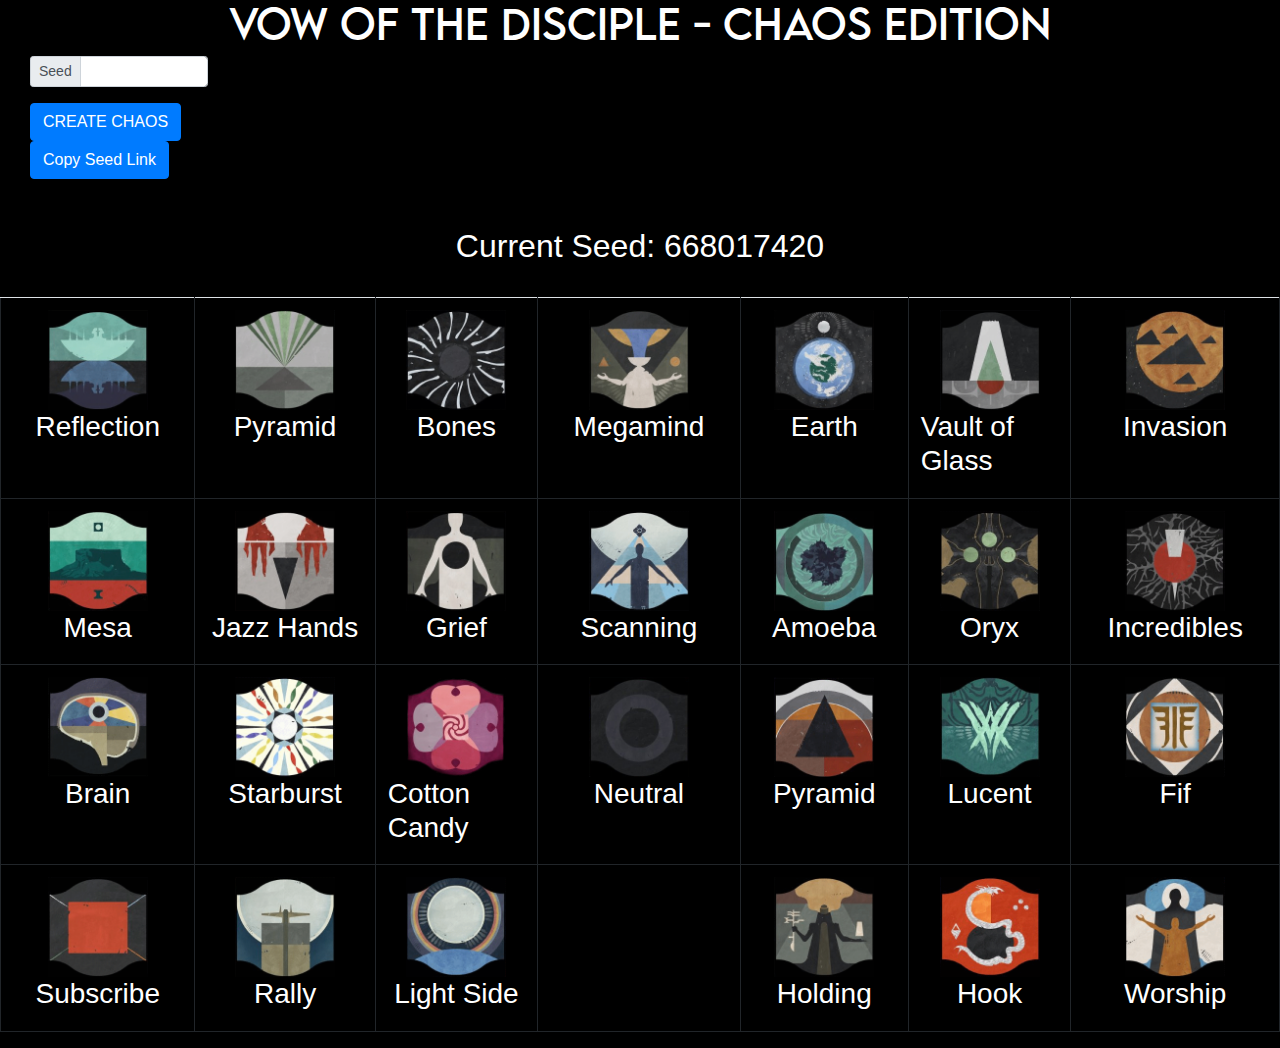
<file: vowchaos.html>
<html>

<head>

    <Title>Vow of the Disciple - Chaos Edition</Title>
    <link rel="stylesheet" type="text/css" href="css/vow_page_style.css" />

    <link rel="stylesheet" href="https://cdn.jsdelivr.net/npm/bootstrap@4.0.0/dist/css/bootstrap.min.css"
        integrity="sha384-Gn5384xqQ1aoWXA+058RXPxPg6fy4IWvTNh0E263XmFcJlSAwiGgFAW/dAiS6JXm" crossorigin="anonymous">
    <script src="https://ajax.googleapis.com/ajax/libs/jquery/3.5.1/jquery.min.js"></script>
    <script src="js/seedrandom.js"></script>
    <script src="https://cdn.jsdelivr.net/npm/popper.js@1.12.9/dist/umd/popper.min.js"
        integrity="sha384-ApNbgh9B+Y1QKtv3Rn7W3mgPxhU9K/ScQsAP7hUibX39j7fakFPskvXusvfa0b4Q"
        crossorigin="anonymous"></script>
    <script src="https://cdn.jsdelivr.net/npm/bootstrap@4.0.0/dist/js/bootstrap.min.js"
        integrity="sha384-JZR6Spejh4U02d8jOt6vLEHfe/JQGiRRSQQxSfFWpi1MquVdAyjUar5+76PVCmYl"
        crossorigin="anonymous"></script>

</head>

<body style="background-color:black;">
    <script>
        $(document).ready(function () {
            const urlParams = new URLSearchParams(window.location.search);

            var seed;
            if (urlParams.has("seed")) {
                seed = urlParams.get("seed");
                $("#seed").val(seed);
            }

            seed_rng(seed);

            create_chaos();

        });

        var chaos = {
            ascendant: ["Ascendant", "Throneworld", "Umbrella", "Bowls", "Reflection", "Jellyfish"],
            commune: ["Commune", "Pink Flyod", "Light Show", "Pyramid", "Beacon", "Rays", "Illuminati", "Green", "Lines", "Volcano", "Refraction", "Dark Side of the Moon"],
            darkness: ["Toaster Strudel", "Darkness", "Dark Butthole", "Nothingness", "Chocolate Starfish", "Void", "Eclipse", "Turbine", "Bones", "Pinwheel"],
            drink: ["Drink", "No Thinky-Thinky, Only Drinky-Drinky", "Calus", "Chalice", "Cuphead", "Water", "Megamind", "Fountain", "Juggler", "Mind Blown", "Opulence", "Thirsty", "Shower", "Wellspring", "Shrug"],
            earth: ["Earth", "Two Balls", "Planet", "Globe", "Terra", "Humanity", "Pangea"],
            enter: ["Enter", "Vault of Glass", "Atheon", "Teardrop", "Blood", "Ice Cream", "A", "Assassin's Creed", "Droplet", "Pants", "Spotlight", "Spike", "Gnome", "Temple"],
            fleet: ["Fleet", "Doritos", "Space Pyramids", "Ships", "Arrivals", "Invasion", "Armada", "Cookie", "Nachos", "Pumpkin", "The Boys", "Spooky Bois", "Cheese",],
            garden: ["Garden", "Black Garden", "Mesa", "Utah", "Flag", "Plateau", "Bulgaria", "Uluru", "Arizona", "Garden of Salvation"],
            gift: ["Gift", "Claws", "Jazz Hands", "Red Hands", "Hands", "Owl", "Crying", "Two Hands", "Ghast", "Hands Down", "Bird", "Clown", "Chicken", "PepeHands"],
            grief: ["Grief", "Hole", "Depression", "Hollow", "Heartless", "Empty", "Void", "Cayde", "Rengoku", "Gunshot", "Manhole", "Iron Man", "Soulless", "Dead Inside", "Target", "Bon Jovi"],
            guardian: ["Guardian", "T-Pose", "Ghost", "Rez", "Jesus", "A-Pose", "Dude", "Silhouette", "Scanning", "Angel", "Abduction", "Down", "Wii Fit Trainer",],
            heart: ["Heart", "Ink Blot", "Bendy", "Antarctica", "Goop", "Pangea", "Amoeba", "Taken", "Rorschach", "Black cloud"],
            hive: ["Hive", "Eris", "3 Balls", "Rainbow 6", "Acolyte", "Crota", "Oryx", "Witch", "Splinter Cell"],
            kill: ["Kill", "Stake", "Red Circle", "Stab", "Spike", "Thorn", "Danger", "Pierce", "Japan", "Vampire", "Cherry", "Apple", "Incredibles", "Buffy", "Dagger"],
            knowledge: ["Knowledge", "Brain", "Jimmy Neutron", "Mind", "Cranium", "Galaxy Brain", "Brainbow Sherbert", "Picasso",],
            light: ["Light", "Acid Trip", "Kaleidoscope", "Confetti", "Flower", "Starburst", "Ribbons", "Tie Dye", "Fireworks"],
            love: ["Love", "Clover", "Flower", "Rose", "Candy", "Swirl", "Hearts", "Blossom", "Cotton Candy", "Naruto", "Vortex", "Hypnosis", "Shamrock"],
            neutral: ["Neutral"],
            pyramid: ["Pyramid", "Dorito", "Black Triangle", "Dorito", "Mars"],
            savathun: ["Savathun", "Witch Queen", "Mommy", "Logo", "Lucent"],
            scorn: ["Scorn", "Forsaken", "Fif", "F", "Fanatic", "Fork", "Crazy Eye", "Double F"],
            stop: ["Stop", "Red Square", "Meat Boy", "Cube", "Brick", "Lego Brick", "Subscribe"],
            tower: ["Tower", "Banner", "D1 Tower", "Rally", "Tour", "Sword", "TNT", "Anvil", "Shield", "Last City", "Cross", "Plunger"],
            traveler: ["Traveler", "White Circle", "1 Ball", "Circle", "Light Side", "Voyageur", "Pearl", "Golf Ball", "Plate", "Orb"],
            witness: ["Witness", "This is My Stuff", "Judge Judy", "Megamind", "Disciple", "Balance", "Staff", "Priest", "Watcher", "Scepter", "Entity", "Guy holding stuff", "Meditate", "Holding", "Wisdom", "Gandalf",],
            worm: ["Worm", "S", "Snake", "Dragon", "Squiggly", "Xol", "Hook", "Gambit", "Jigsaw", "Fish", "Serpent", "Ying Yang"],
            worship: ["Worship", "Praise", "Dark Souls", "Praise the Sun", "Shadow", "Prophet", "Hug", "Orange Person", "Preacher", "Two People", "Arms Up", "Family", "Twins", "YMCA", "Two Dudes", "Salvation"]
        };

        function get_new_callouts() {

            var seed = $("#seed").val();
            var newURL = window.location.pathname;
            if (seed.length > 0) {
                newURL = newURL + "?seed=" + $("#seed").val();
            }

            seed_rng(seed);

            window.location = newURL;
        }

        function seed_rng(seed) {

            var parsed = parseInt(seed, 10);
            parsed = isNaN(parsed) ? 0 : parsed;

            var seed_val = parsed;

            if (parsed !== 0) {
                Math.seedrandom(parsed);

            } else {
                seed_val = Math.floor(Math.random() * 999999999);
                Math.seedrandom(seed_val);
            }
            $("#seed_value").text("Current Seed: " + seed_val);
        }

        function create_chaos() {

            const urlParams = new URLSearchParams(window.location.search);
            var seed;
            if (urlParams.has("seed")) {
                seed = urlParams.get("seed");
                $("#seed").val(seed);
            }

            var symbols = document.getElementsByTagName("img");
            for (let symbol of symbols) {
                var s_id = symbol.id;
                var options = chaos[s_id].length;
                var number = Math.floor(Math.random() * options);
                var callout = chaos[s_id][number];
                document.getElementById(s_id + "_callout").innerHTML = callout;
            }
        }

        function copy_to_clipboard() {
            /* Get the text field */
            var seed = $("#seed_value").text().split(": ")[1];

            /* Copy the text inside the text field */
            navigator.clipboard.writeText(window.location.origin + window.location.pathname + "?seed=" + seed);

            /* Alert the copied text */
            alert("Copied seed link to clipboard");
        }

    </script>

    <div class="d-flex justify-content-center">
        <h1 class="page_title">Vow of the Disciple - Chaos Edition</h1>
    </div>

    <div class="container-fluid">
        <div class="container-fluid">
            <div class="row justify-content-start">
                <div class="col-2">
                    <div class="input-group input-group-sm mb-3">
                        <div class="input-group-prepend">
                            <span class="input-group-text" id="inputGroup-sizing-sm">Seed</span>
                        </div>
                        <input id="seed" type="text" class="form-control" aria-label="Small"
                            aria-describedby="inputGroup-sizing-sm">
                    </div>

                    <button class="btn btn-primary" onclick="get_new_callouts()">CREATE CHAOS</button>
                    <button class="btn btn-primary" onclick="copy_to_clipboard()"> Copy Seed Link</button>
                </div>
            </div>
        </div>
    </div>

    <br />
    <br />

    <div class="d-flex justify-content-center">
        <h2 id="seed_value" style="color:white;">Current Seed: </p>
    </div>
    <br />

    <table class="table ">
        <tr>
            <td>
                <div class="d-flex justify-content-center">
                    <img id="ascendant" src="img/ascendant.png">
                </div>
                <div class="d-flex justify-content-center">
                    <h3 id="ascendant_callout" class="symbol_label"></h3>
                </div>
            </td>
            <td>
                <div class="d-flex justify-content-center">
                    <img id="commune" src="img/commune.png">
                </div>
                <div class="d-flex justify-content-center">
                    <h3 id="commune_callout" class="symbol_label"></h3>
                </div>
            </td>
            <td>
                <div class="d-flex justify-content-center">
                    <img id="darkness" src="img/darkness.png">
                </div>
                <div class="d-flex justify-content-center">
                    <h3 id="darkness_callout" class="symbol_label"></h3>
                </div>
            </td>
            <td>
                <div class="d-flex justify-content-center">
                    <img id="drink" src="img/drink.png">
                </div>
                <div class="d-flex justify-content-center">
                    <h3 id="drink_callout" class="symbol_label"></h3>
                </div>
            </td>
            <td>
                <div class="d-flex justify-content-center">
                    <img id="earth" src="img/earth.png">
                </div>
                <div class="d-flex justify-content-center">
                    <h3 id="earth_callout" class="symbol_label"></h3>
                </div>
            </td>
            <td>
                <div class="d-flex justify-content-center">
                    <img id="enter" src="img/enter.png">
                </div>
                <div class="d-flex justify-content-center">
                    <h3 id="enter_callout" class="symbol_label"></h3>
                </div>
            </td>
            <td>
                <div class="d-flex justify-content-center">
                    <img id="fleet" src="img/fleet.png">
                </div>
                <div class="d-flex justify-content-center">
                    <h3 id="fleet_callout" class="symbol_label"></h3>
                </div>
            </td>
        </tr>
        <tr>
            <td>
                <div class="d-flex justify-content-center">
                    <img id="garden" src="img/garden.png">
                </div>
                <div class="d-flex justify-content-center">
                    <h3 id="garden_callout" class="symbol_label"></h3>
                </div>
            </td>
            <td>
                <div class="d-flex justify-content-center">
                    <img id="gift" src="img/gift.png">
                </div>
                <div class="d-flex justify-content-center">
                    <h3 id="gift_callout" class="symbol_label"></h3>
                </div>
            </td>
            <td>
                <div class="d-flex justify-content-center">
                    <img id="grief" src="img/grief.png">
                </div>
                <div class="d-flex justify-content-center">
                    <h3 id="grief_callout" class="symbol_label"></h3>
                </div>
            </td>
            <td>
                <div class="d-flex justify-content-center">
                    <img id="guardian" src="img/guardian.png">
                </div>
                <div class="d-flex justify-content-center">
                    <h3 id="guardian_callout" class="symbol_label"></h3>
                </div>
            </td>
            <td>
                <div class="d-flex justify-content-center">
                    <img id="heart" src="img/heart.png">
                </div>
                <div class="d-flex justify-content-center">
                    <h3 id="heart_callout" class="symbol_label"></h3>
                </div>
            </td>
            <td>
                <div class="d-flex justify-content-center">
                    <img id="hive" src="img/hive.png">
                </div>
                <div class="d-flex justify-content-center">
                    <h3 id="hive_callout" class="symbol_label"></h3>
                </div>
            </td>
            <td>
                <div class="d-flex justify-content-center">
                    <img id="kill" src="img/kill.png">
                </div>
                <div class="d-flex justify-content-center">
                    <h3 id="kill_callout" class="symbol_label"></h3>
                </div>
            </td>
        </tr>
        <tr>
            <td>
                <div class="d-flex justify-content-center">
                    <img id="knowledge" src="img/knowledge.png">
                </div>
                <div class="d-flex justify-content-center">
                    <h3 id="knowledge_callout" class="symbol_label"></h3>
                </div>
            </td>
            <td>
                <div class="d-flex justify-content-center">
                    <img id="light" src="img/light.png">
                </div>
                <div class="d-flex justify-content-center">
                    <h3 id="light_callout" class="symbol_label"></h3>
                </div>
            </td>
            <td>
                <div class="d-flex justify-content-center">
                    <img id="love" src="img/love.png">
                </div>
                <div class="d-flex justify-content-center">
                    <h3 id="love_callout" class="symbol_label"></h3>
                </div>
            </td>
            <td>
                <div class="d-flex justify-content-center">
                    <img id="neutral" src="img/neutral.png">
                </div>
                <div class="d-flex justify-content-center">
                    <h3 id="neutral_callout" class="symbol_label"></h3>
                </div>
            </td>
            <td>
                <div class="d-flex justify-content-center">
                    <img id="pyramid" src="img/pyramid.png">
                </div>
                <div class="d-flex justify-content-center">
                    <h3 id="pyramid_callout" class="symbol_label"></h3>
                </div>
            </td>
            <td>
                <div class="d-flex justify-content-center">
                    <img id="savathun" src="img/savathun.png">
                </div>
                <div class="d-flex justify-content-center">
                    <h3 id="savathun_callout" class="symbol_label"></h3>
                </div>
            </td>
            <td>
                <div class="d-flex justify-content-center">
                    <img id="scorn" src="img/scorn.png">
                </div>
                <div class="d-flex justify-content-center">
                    <h3 id="scorn_callout" class="symbol_label"></h3>
                </div>
            </td>
        </tr>
        <tr>
            <td>
                <div class="d-flex justify-content-center">
                    <img id="stop" src="img/stop.png">
                </div>
                <div class="d-flex justify-content-center">
                    <h3 id="stop_callout" class="symbol_label"></h3>
                </div>
            </td>
            <td>
                <div class="d-flex justify-content-center">
                    <img id="tower" src="img/tower.png">
                </div>
                <div class="d-flex justify-content-center">
                    <h3 id="tower_callout" class="symbol_label"></h3>
                </div>
            </td>
            <td>
                <div class="d-flex justify-content-center">
                    <img id="traveler" src="img/traveler.png">
                </div>
                <div class="d-flex justify-content-center">
                    <h3 id="traveler_callout" class="symbol_label"></h3>
                </div>
            </td>
            <td>
            </td>
            <td>
                <div class="d-flex justify-content-center">
                    <img id="witness" src="img/witness.png">
                </div>
                <div class="d-flex justify-content-center">
                    <h3 id="witness_callout" class="symbol_label"></h3>
                </div>
            </td>
            <td>
                <div class="d-flex justify-content-center">
                    <img id="worm" src="img/worm.png">
                </div>
                <div class="d-flex justify-content-center">
                    <h3 id="worm_callout" class="symbol_label"></h3>
                </div>
            </td>
            <td>
                <div class="d-flex justify-content-center">
                    <img id="worship" src="img/worship.png">
                </div>
                <div class="d-flex justify-content-center">
                    <h3 id="worship_callout" class="symbol_label"></h3>
                </div>
            </td>
        </tr>
    </table>


    </div>

</body>

</html>
</file>
<file: css/vow_page_style.css>
@font-face{
    font-family: "lemonmilk";
    src: url("../fonts/LEMONMILK-Regular.otf");
}

@font-face{
    font-family: "lemonmilk-light";
    src: url("../fonts/LEMONMILK-Light.otf");
}

html{
    background-color: black;
}

table{
    background: #222222;
}

.page_title {
    font-family: 'lemonmilk';
    color:#ffffff;
}

.seed_label{
    font-family: 'lemonmilk-light';
    color:#ffffff;
}

h3{
    color: #ffffff;
}

tr{
    width:100% 
 }
 
td{
    border-style: solid;
    border-width: 1px;
    width: 125px;
    height: 100px;
}

img{
    width: 100px;
    height: 100px;
}

.inline{
    display: inline;
}

.symbol_label{
    color:#ffffff;
}
</file>
